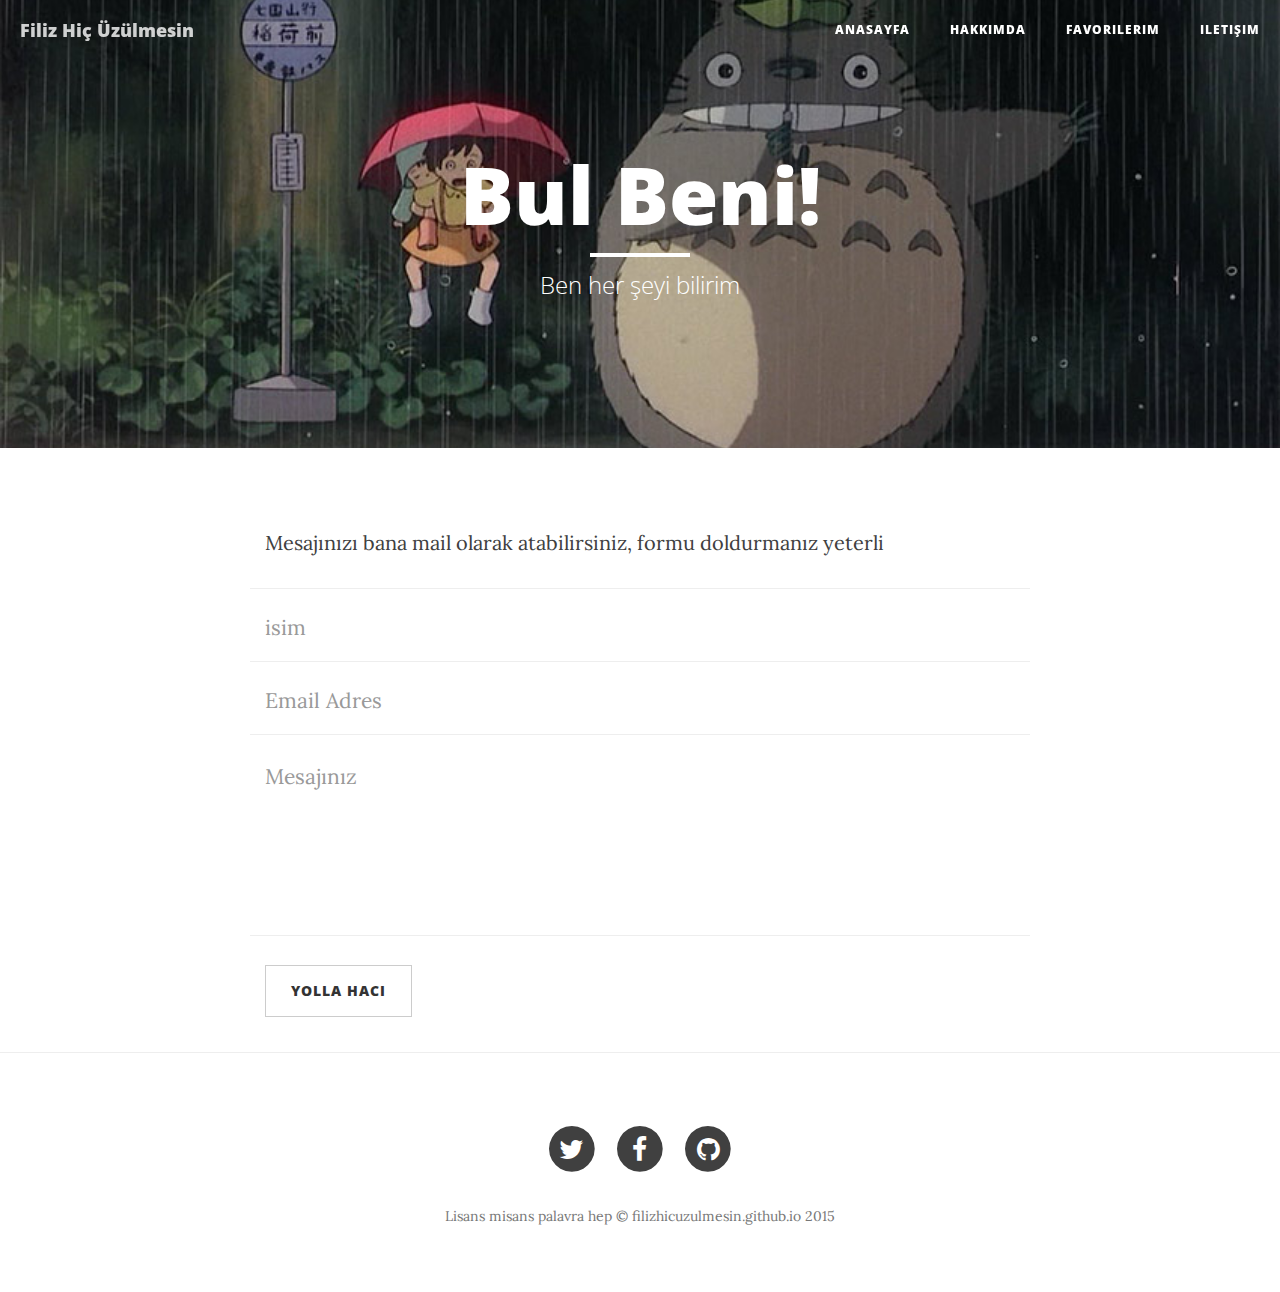
<file: contact.html>
<!DOCTYPE html>
<html lang="en">

    
<head>

    <meta charset="utf-8">
    <meta http-equiv="X-UA-Compatible" content="IE=edge">
    <meta name="viewport" content="width=device-width, initial-scale=1">
    <meta name="description" content="">
    <meta name="author" content="">

    <title>iletişim</title>

    <!-- Bootstrap Core CSS -->
    <link href="css/bootstrap.min.css" rel="stylesheet">

    <!-- Custom CSS -->
    <link href="css/clean-blog.min.css" rel="stylesheet">

    <!-- Custom Fonts -->
    <link href="http://maxcdn.bootstrapcdn.com/font-awesome/4.1.0/css/font-awesome.min.css" rel="stylesheet" type="text/css">
    <link href='http://fonts.googleapis.com/css?family=Lora:400,700,400italic,700italic' rel='stylesheet' type='text/css'>
    <link href='http://fonts.googleapis.com/css?family=Open+Sans:300italic,400italic,600italic,700italic,800italic,400,300,600,700,800' rel='stylesheet' type='text/css'>

    <!-- HTML5 Shim and Respond.js IE8 support of HTML5 elements and media queries -->
    <!-- WARNING: Respond.js doesn't work if you view the page via file:// -->
    <!--[if lt IE 9]>
        <script src="https://oss.maxcdn.com/libs/html5shiv/3.7.0/html5shiv.js"></script>
        <script src="https://oss.maxcdn.com/libs/respond.js/1.4.2/respond.min.js"></script>
    <![endif]-->

</head>

    
    
<body>

    <!-- Navigation -->
    <nav class="navbar navbar-default navbar-custom navbar-fixed-top">
        <div class="container-fluid">
            <!-- Brand and toggle get grouped for better mobile display -->
            <div class="navbar-header page-scroll">
                <button type="button" class="navbar-toggle" data-toggle="collapse" data-target="#bs-example-navbar-collapse-1">
                    <span class="sr-only">Toggle navigation</span>
                    <span class="icon-bar"></span>
                    <span class="icon-bar"></span>
                    <span class="icon-bar"></span>
                </button>
                <a class="navbar-brand" href="index.html">Filiz Hiç Üzülmesin</a>
            </div>

            <!-- Collect the nav links, forms, and other content for toggling -->
            <div class="collapse navbar-collapse" id="bs-example-navbar-collapse-1">
                <ul class="nav navbar-nav navbar-right">
                    <li>
                        <a href="index.html">Anasayfa</a>
                    </li>
                    <li>
                        <a href="hakkimda.html">Hakkımda</a>
                    </li>
                    <li>
                        <a href="favorilerim.html">Favorilerim</a>
                    </li>
                    <li>
                        <a href="contact.html">iletişim</a>
                    </li>
                </ul>
            </div>
            <!-- /.navbar-collapse -->
        </div>
        <!-- /.container -->
    </nav>

    
    
    <!-- Page Header -->
    <!-- Set your background image for this header on the line below. -->
    <header class="intro-header" style="background-image: url('img/contact-bg.jpg')">
        <div class="container">
            <div class="row">
                <div class="col-lg-8 col-lg-offset-2 col-md-10 col-md-offset-1">
                    <div class="page-heading">
                        <h1>Bul Beni!</h1>
                        <hr class="small">
                        <span class="subheading">Ben her şeyi bilirim</span>
                    </div>
                </div>
            </div>
        </div>
    </header>

    <!-- Main Content -->
    <div class="container">
        <div class="row">
            <div class="col-lg-8 col-lg-offset-2 col-md-10 col-md-offset-1">
                <p>Mesajınızı bana mail olarak atabilirsiniz, formu doldurmanız yeterli</p>
                <!-- Contact Form - Enter your email address on line 19 of the mail/contact_me.php file to make this form work. -->
                <!-- WARNING: Some web hosts do not allow emails to be sent through forms to common mail hosts like Gmail or Yahoo. It's recommended that you use a private domain email address! -->
                <!-- NOTE: To use the contact form, your site must be on a live web host with PHP! The form will not work locally! -->
                <form name="sentMessage" id="contactForm" novalidate>
                    <div class="row control-group">
                        <div class="form-group col-xs-12 floating-label-form-group controls">
                            <label>name</label>
                            <input type="text" class="form-control" placeholder="isim" id="name" required data-validation-required-message="Please enter your name.">
                            <p class="help-block text-danger"></p>
                        </div>
                    </div>
                    <div class="row control-group">
                        <div class="form-group col-xs-12 floating-label-form-group controls">
                            <label>Email Address</label>
                            <input type="email" class="form-control" placeholder="Email Adres" id="email" required data-validation-required-message="Please enter your email address.">
                            <p class="help-block text-danger"></p>
                        </div>
                    </div>
                    
                    <div class="row control-group">
                        <div class="form-group col-xs-12 floating-label-form-group controls">
                            <label>Message</label>
                            <textarea rows="5" class="form-control" placeholder="Mesajınız" id="message" required data-validation-required-message="Please enter a message."></textarea>
                            <p class="help-block text-danger"></p>
                        </div>
                    </div>
                    <br>
                    <div id="success"></div>
                    <div class="row">
                        <div class="form-group col-xs-12">
                            <button type="submit" class="btn btn-default">Yolla Hacı</button>
                        </div>
                    </div>
                </form>
            </div>
        </div>
    </div>

    <hr>

    <!-- Footer -->
    <footer>
        <div class="container">
            <div class="row">
                <div class="col-lg-8 col-lg-offset-2 col-md-10 col-md-offset-1">
                    <ul class="list-inline text-center">
                        <li>
                            <a href="#">
                                <span class="fa-stack fa-lg">
                                    <i class="fa fa-circle fa-stack-2x"></i>
                                    <i class="fa fa-twitter fa-stack-1x fa-inverse"></i>
                                </span>
                            </a>
                        </li>
                        <li>
                            <a href="#">
                                <span class="fa-stack fa-lg">
                                    <i class="fa fa-circle fa-stack-2x"></i>
                                    <i class="fa fa-facebook fa-stack-1x fa-inverse"></i>
                                </span>
                            </a>
                        </li>
                        <li>
                            <a href="#">
                                <span class="fa-stack fa-lg">
                                    <i class="fa fa-circle fa-stack-2x"></i>
                                    <i class="fa fa-github fa-stack-1x fa-inverse"></i>
                                </span>
                            </a>
                        </li>
                    </ul>
                    <p class="copyright text-muted">Lisans misans palavra hep &copy; filizhicuzulmesin.github.io 2015</p>
                </div>
            </div>
        </div>
    </footer>

    <!-- jQuery -->
    <script src="js/jquery.js"></script>

    <!-- Bootstrap Core JavaScript -->
    <script src="js/bootstrap.min.js"></script>

    <!-- Custom Theme JavaScript -->
    <script src="js/clean-blog.min.js"></script>

</body>

</html>
</file>
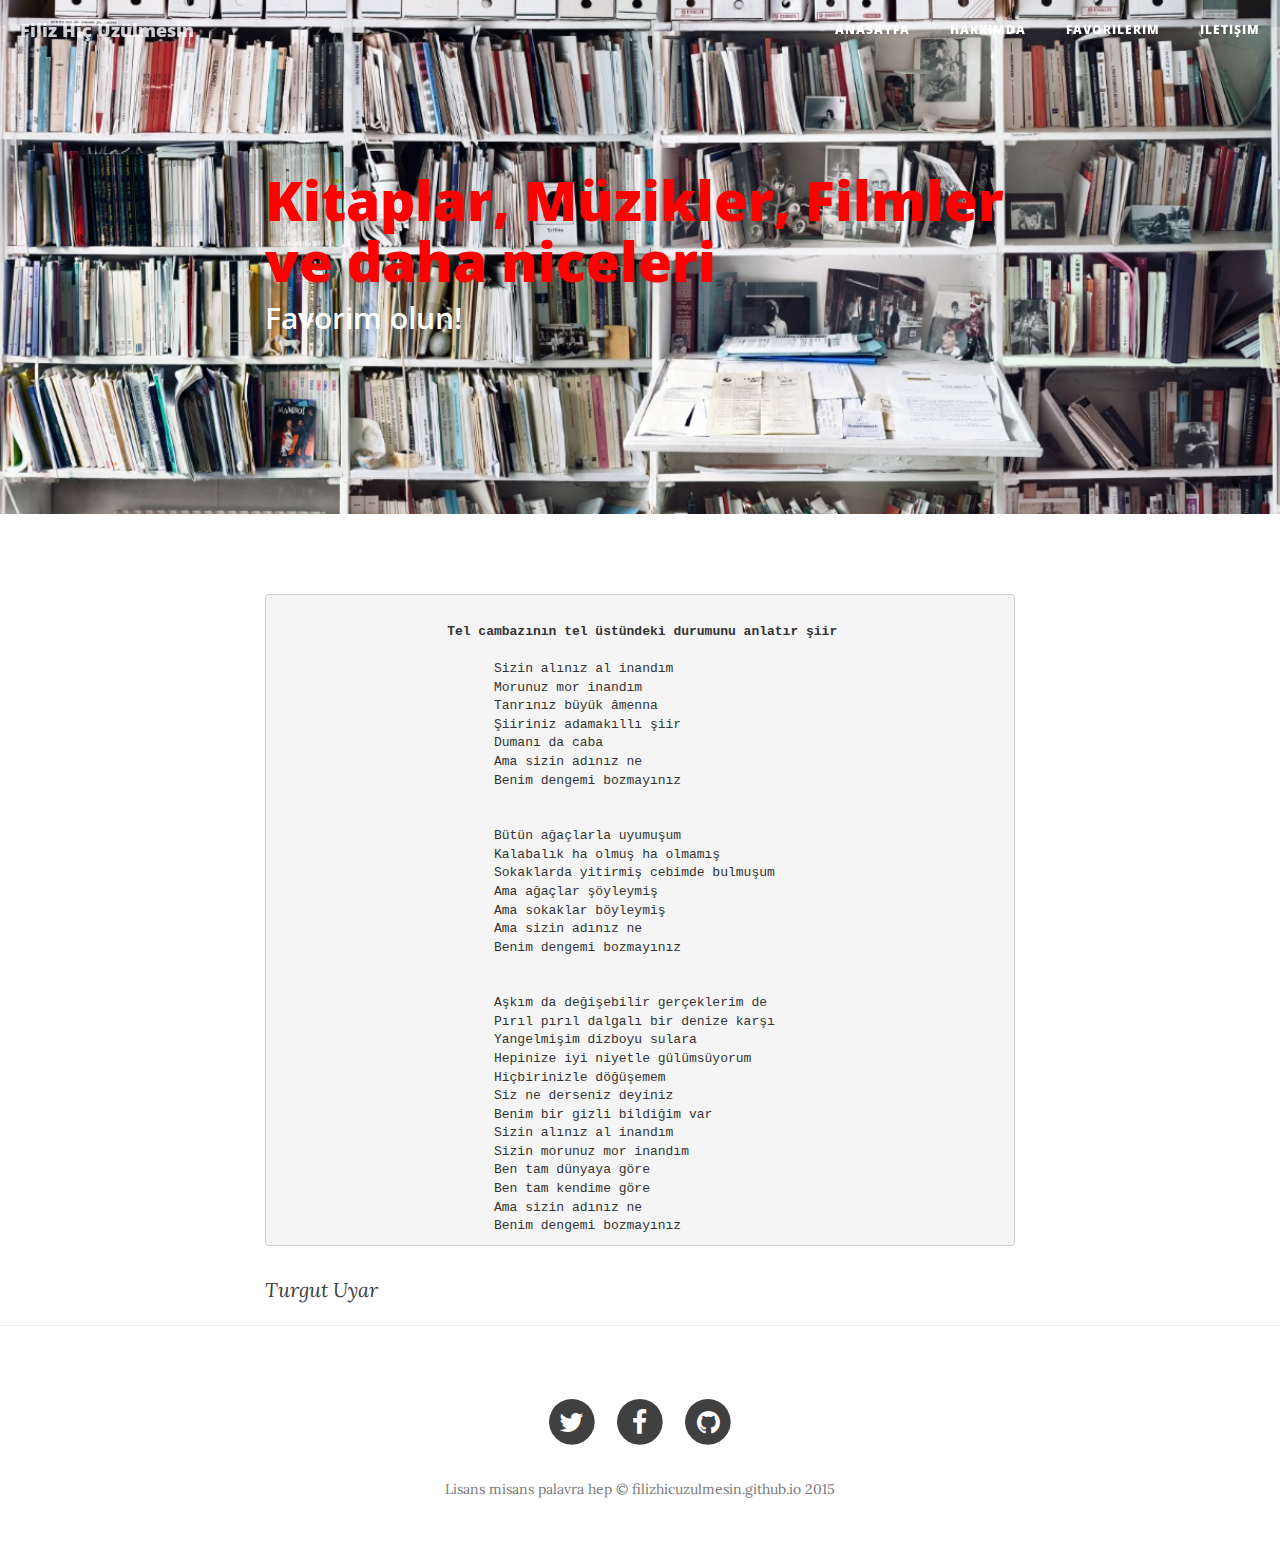
<file: favorilerim.html>
<!DOCTYPE html>
<html lang="en">

<head>

    <meta charset="utf-8">
    <meta http-equiv="X-UA-Compatible" content="IE=edge">
    <meta name="viewport" content="width=device-width, initial-scale=1">
    <meta name="description" content="personal Blog of Aydan Boran">
    <meta name="author" content="Aydan Boran">

    <title>Posts</title>

      <!-- Bootstrap Core CSS -->
    <link href="css/bootstrap.min.css" rel="stylesheet">

    <!-- Custom CSS -->
    <link href="css/clean-blog.min.css" rel="stylesheet">

    <!-- Custom Fonts -->
    <link href="http://maxcdn.bootstrapcdn.com/font-awesome/4.1.0/css/font-awesome.min.css" rel="stylesheet" type="text/css">
    <link href='http://fonts.googleapis.com/css?family=Lora:400,700,400italic,700italic' rel='stylesheet' type='text/css'>
    <link href='http://fonts.googleapis.com/css?family=Open+Sans:300italic,400italic,600italic,700italic,800italic,400,300,600,700,800' rel='stylesheet' type='text/css'>

    <!-- HTML5 Shim and Respond.js IE8 support of HTML5 elements and media queries -->
    <!-- WARNING: Respond.js doesn't work if you view the page via file:// -->
    <!--[if lt IE 9]>
        <script src="https://oss.maxcdn.com/libs/html5shiv/3.7.0/html5shiv.js"></script>
        <script src="https://oss.maxcdn.com/libs/respond.js/1.4.2/respond.min.js"></script>
    <![endif]-->

</head>

<body>

    <!-- Navigation -->
    <nav class="navbar navbar-default navbar-custom navbar-fixed-top">
        <div class="container-fluid">
            <!-- Brand and toggle get grouped for better mobile display -->
            <div class="navbar-header page-scroll">
                <button type="button" class="navbar-toggle" data-toggle="collapse" data-target="#bs-example-navbar-collapse-1">
                    <span class="sr-only">Toggle navigation</span>
                    <span class="icon-bar"></span>
                    <span class="icon-bar"></span>
                    <span class="icon-bar"></span>
                </button>
                <a class="navbar-brand" href="index.html">Filiz Hiç Üzülmesin</a>
            </div>

            <!-- Collect the nav links, forms, and other content for toggling -->
            <div class="collapse navbar-collapse" id="bs-example-navbar-collapse-1">
                <ul class="nav navbar-nav navbar-right">
                    <li>
                        <a href="index.html">Anasayfa</a>
                    </li>
                    <li>
                        <a href="hakkimda.html">Hakkımda</a>
                    </li>
                    <li>
                        <a href="favorilerim.html">Favorilerim</a>
                    </li>
                    <li>
                        <a href="contact.html">iletişim</a>
                    </li>
                </ul>
            </div>
            <!-- /.navbar-collapse -->
        </div>
        <!-- /.container -->
    </nav>

    <!-- Page Header -->
    <!-- Set your background image for this header on the line below. -->
    <header class="intro-header" style="background-image: url('img/post-bg.jpg')">
        <div class="container">
            <div class="row">
                <div class="col-lg-8 col-lg-offset-2 col-md-10 col-md-offset-1">
                    <div class="post-heading">
                        <h1><span style="color:red">Kitaplar, Müzikler, Filmler ve daha niceleri</span></h1>
                        <h2 class="subheading">Favorim olun!</h2>
                      <!--  <span class="meta">Posted by <a href="#">Start Bootstrap</a> on August 24, 2014</span> -->
                    </div>
                </div>
            </div>
        </div>
    </header>

    <!-- Post Content -->
    <article>
        <div class="container">
            <div class="row">
                <div class="col-lg-8 col-lg-offset-2 col-md-10 col-md-offset-1">
                  <p><pre>  
                   <strong>   Tel cambazının tel üstündeki durumunu anlatır şiir </strong>
                        
                            Sizin alınız al inandım
                            Morunuz mor inandım
                            Tanrınız büyük âmenna
                            Şiiriniz adamakıllı şiir
                            Dumanı da caba
                            Ama sizin adınız ne
                            Benim dengemi bozmayınız 

                    
                            Bütün ağaçlarla uyumuşum
                            Kalabalık ha olmuş ha olmamış
                            Sokaklarda yitirmiş cebimde bulmuşum
                            Ama ağaçlar şöyleymiş
                            Ama sokaklar böyleymiş
                            Ama sizin adınız ne
                            Benim dengemi bozmayınız

                      
                            Aşkım da değişebilir gerçeklerim de
                            Pırıl pırıl dalgalı bir denize karşı
                            Yangelmişim dizboyu sulara
                            Hepinize iyi niyetle gülümsüyorum
                            Hiçbirinizle döğüşemem
                            Siz ne derseniz deyiniz
                            Benim bir gizli bildiğim var
                            Sizin alınız al inandım
                            Sizin morunuz mor inandım
                            Ben tam dünyaya göre
                            Ben tam kendime göre
                            Ama sizin adınız ne
                            Benim dengemi bozmayınız </pre> </p>

                                       <em>Turgut Uyar</em> 
                 <!--   <h2 class="section-heading">The Final Frontier</h2>

                    <p>There can be no thought of finishing for ‘aiming for the stars.’ Both figuratively and literally, it is a task to occupy the generations. And no matter how much progress one makes, there is always the thrill of just beginning.</p>

                    <p>There can be no thought of finishing for ‘aiming for the stars.’ Both figuratively and literally, it is a task to occupy the generations. And no matter how much progress one makes, there is always the thrill of just beginning.</p>

                    <blockquote>The dreams of yesterday are the hopes of today and the reality of tomorrow. Science has not yet mastered prophecy. We predict too much for the next year and yet far too little for the next ten.</blockquote>

                    <p>Spaceflights cannot be stopped. This is not the work of any one man or even a group of men. It is a historical process which mankind is carrying out in accordance with the natural laws of human development.</p>

                    <h2 class="section-heading">Reaching for the Stars</h2>

                    <p>As we got further and further away, it [the Earth] diminished in size. Finally it shrank to the size of a marble, the most beautiful you can imagine. That beautiful, warm, living object looked so fragile, so delicate, that if you touched it with a finger it would crumble and fall apart. Seeing this has to change a man.</p>

                    <a href="#">
                        <img class="img-responsive" src="img/post-sample-image.jpg" alt="">
                    </a>
                    <span class="caption text-muted">To go places and do things that have never been done before – that’s what living is all about.</span>

                    <p>Space, the final frontier. These are the voyages of the Starship Enterprise. Its five-year mission: to explore strange new worlds, to seek out new life and new civilizations, to boldly go where no man has gone before.</p>

                    <p>As I stand out here in the wonders of the unknown at Hadley, I sort of realize there’s a fundamental truth to our nature, Man must explore, and this is exploration at its greatest.</p>

                    <p>Placeholder text by <a href="http://spaceipsum.com/">Space Ipsum</a>. Photographs by <a href="https://www.flickr.com/photos/nasacommons/">NASA on The Commons</a>.</p> -->
                </div>
            </div>
        </div>
    </article>

    <hr>

    <!-- Footer -->
    <footer>
        <div class="container">
            <div class="row">
                <div class="col-lg-8 col-lg-offset-2 col-md-10 col-md-offset-1">
                    <ul class="list-inline text-center">
                        <li>
                            <a href="#">
                                <span class="fa-stack fa-lg">
                                    <i class="fa fa-circle fa-stack-2x"></i>
                                    <i class="fa fa-twitter fa-stack-1x fa-inverse"></i>
                                </span>
                            </a>
                        </li>
                        <li>
                            <a href="#">
                                <span class="fa-stack fa-lg">
                                    <i class="fa fa-circle fa-stack-2x"></i>
                                    <i class="fa fa-facebook fa-stack-1x fa-inverse"></i>
                                </span>
                            </a>
                        </li>
                        <li>
                            <a href="#">
                                <span class="fa-stack fa-lg">
                                    <i class="fa fa-circle fa-stack-2x"></i>
                                    <i class="fa fa-github fa-stack-1x fa-inverse"></i>
                                </span>
                            </a>
                        </li>
                    </ul>
                     <p class="copyright text-muted">Lisans misans palavra hep &copy; filizhicuzulmesin.github.io 2015</p>
                </div>
            </div>
        </div>
    </footer>

    <!-- jQuery -->
    <script src="js/jquery.js"></script>

    <!-- Bootstrap Core JavaScript -->
    <script src="js/bootstrap.min.js"></script>

    <!-- Custom Theme JavaScript -->
    <script src="js/clean-blog.min.js"></script>

</body>

</html>
</file>
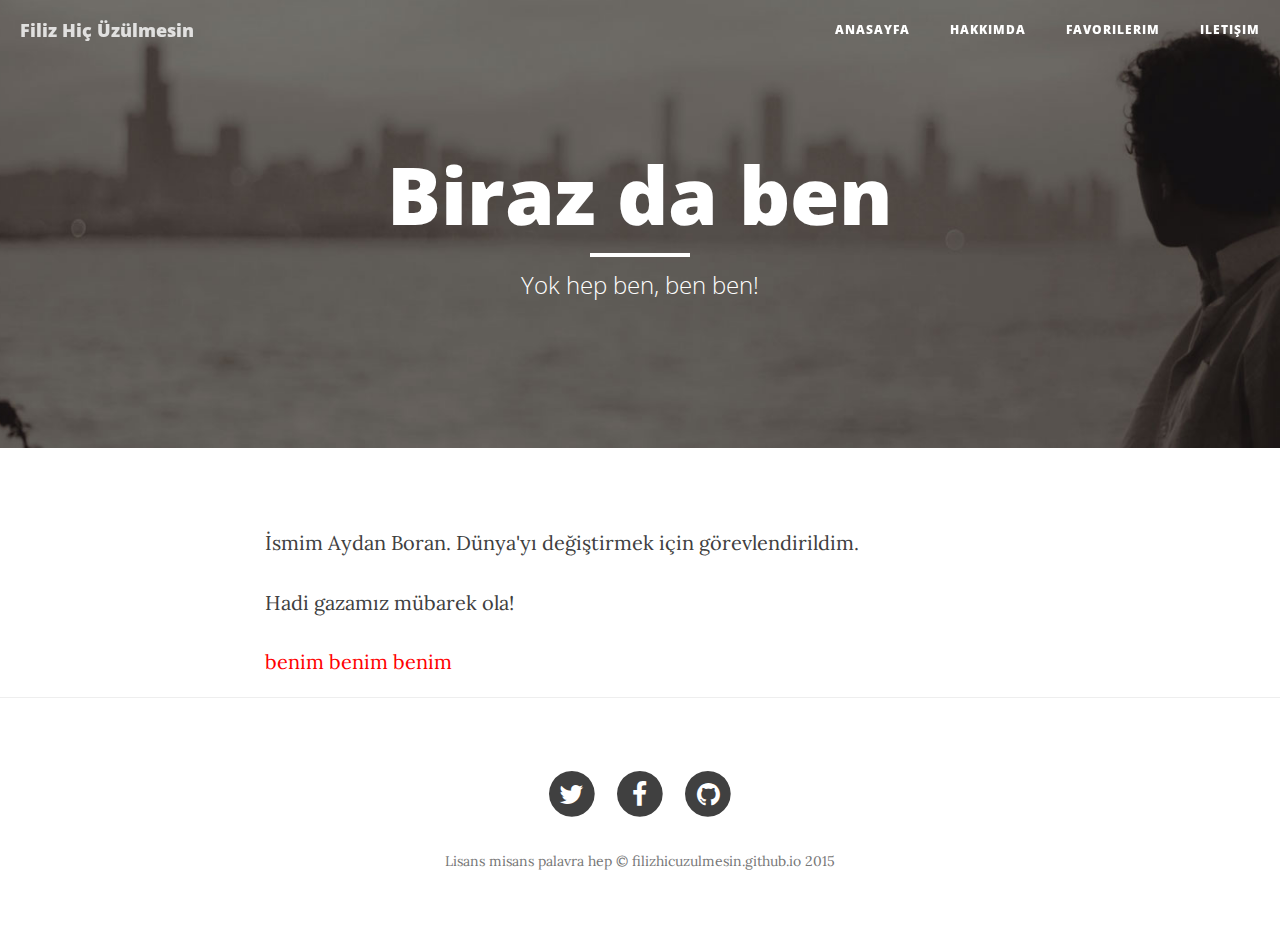
<file: hakkimda.html>
<!DOCTYPE html>
<html lang="en">

<head>

   <meta charset="utf-8">
    <meta http-equiv="X-UA-Compatible" content="IE=edge">
    <meta name="viewport" content="width=device-width, initial-scale=1">
    <meta name="description" content="personal Blog of Aydan Boran">
    <meta name="author" content="Aydan Boran">

    <title>Hakkımda</title>

    <!-- Bootstrap Core CSS -->
    <link href="css/bootstrap.min.css" rel="stylesheet">

    <!-- Custom CSS -->
    <link href="css/clean-blog.min.css" rel="stylesheet">

    <!-- Custom Fonts -->
    <link href="http://maxcdn.bootstrapcdn.com/font-awesome/4.1.0/css/font-awesome.min.css" rel="stylesheet" type="text/css">
    <link href='http://fonts.googleapis.com/css?family=Lora:400,700,400italic,700italic' rel='stylesheet' type='text/css'>
    <link href='http://fonts.googleapis.com/css?family=Open+Sans:300italic,400italic,600italic,700italic,800italic,400,300,600,700,800' rel='stylesheet' type='text/css'>

    <!-- HTML5 Shim and Respond.js IE8 support of HTML5 elements and media queries -->
    <!-- WARNING: Respond.js doesn't work if you view the page via file:// -->
    <!--[if lt IE 9]>
        <script src="https://oss.maxcdn.com/libs/html5shiv/3.7.0/html5shiv.js"></script>
        <script src="https://oss.maxcdn.com/libs/respond.js/1.4.2/respond.min.js"></script>
    <![endif]-->

</head>

<body>

    <!-- Navigation -->
    <nav class="navbar navbar-default navbar-custom navbar-fixed-top">
        <div class="container-fluid">
            <!-- Brand and toggle get grouped for better mobile display -->
            <div class="navbar-header page-scroll">
                <button type="button" class="navbar-toggle" data-toggle="collapse" data-target="#bs-example-navbar-collapse-1">
                    <span class="sr-only">Toggle navigation</span>
                    <span class="icon-bar"></span>
                    <span class="icon-bar"></span>
                    <span class="icon-bar"></span>
                </button>
                <a class="navbar-brand" href="index.html">Filiz Hiç Üzülmesin</a>
            </div>

            <!-- Collect the nav links, forms, and other content for toggling -->
            <div class="collapse navbar-collapse" id="bs-example-navbar-collapse-1">
                <ul class="nav navbar-nav navbar-right">
                    <li>
                        <a href="index.html">Anasayfa</a>
                    </li>
                    <li>
                        <a href="hakkimda.html">Hakkımda</a>
                    </li>
                    <li>
                        <a href="favorilerim.html">Favorilerim</a>
                    </li>
                    <li>
                        <a href="contact.html">iletişim</a>
                    </li>
                </ul>
            </div>
            <!-- /.navbar-collapse -->
        </div>
        <!-- /.container -->
    </nav>

    
    <!-- Page Header -->
    <!-- Set your background image for this header on the line below. -->
    <header class="intro-header" style="background-image: url('img/about-bg.jpg')">
        <div class="container">
            <div class="row">
                <div class="col-lg-8 col-lg-offset-2 col-md-10 col-md-offset-1">
                    <div class="page-heading">
                        <h1>Biraz da ben</h1>
                        <hr class="small">
                        <span class="subheading">Yok hep ben, ben ben!</span>
                    </div>
                </div>
            </div>
        </div>
    </header>

    
    
    <!-- Main Content -->
    <div class="container">
        <div class="row">
            <div class="col-lg-8 col-lg-offset-2 col-md-10 col-md-offset-1">
                <p>İsmim Aydan Boran. Dünya'yı değiştirmek için görevlendirildim.</p>
                <p>Hadi gazamız mübarek ola!</p>
                 <a href="https://www.youtube.com/watch?v=RKMNPQ35OUc"> <span style= "color:red"> benim benim benim </span> </a>
            </div>
        </div>
    </div>

    <hr>

    <!-- Footer -->
    <footer>
        <div class="container">
            <div class="row">
                <div class="col-lg-8 col-lg-offset-2 col-md-10 col-md-offset-1">
                    <ul class="list-inline text-center">
                        <li>
                            <a href="#">
                                <span class="fa-stack fa-lg">
                                    <i class="fa fa-circle fa-stack-2x"></i>
                                    <i class="fa fa-twitter fa-stack-1x fa-inverse"></i>
                                </span>
                            </a>
                        </li>
                        <li>
                            <a href="#">
                                <span class="fa-stack fa-lg">
                                    <i class="fa fa-circle fa-stack-2x"></i>
                                    <i class="fa fa-facebook fa-stack-1x fa-inverse"></i>
                                </span>
                            </a>
                        </li>
                        <li>
                            <a href="#">
                                <span class="fa-stack fa-lg">
                                    <i class="fa fa-circle fa-stack-2x"></i>
                                    <i class="fa fa-github fa-stack-1x fa-inverse"></i>
                                </span>
                            </a>
                        </li>
                    </ul>
                     <p class="copyright text-muted">Lisans misans palavra hep &copy; filizhicuzulmesin.github.io 2015</p>
                </div>
            </div>
        </div>
    </footer>

    <!-- jQuery -->
    <script src="js/jquery.js"></script>

    <!-- Bootstrap Core JavaScript -->
    <script src="js/bootstrap.min.js"></script>

    <!-- Custom Theme JavaScript -->
    <script src="js/clean-blog.min.js"></script>

</body>

</html>
</file>
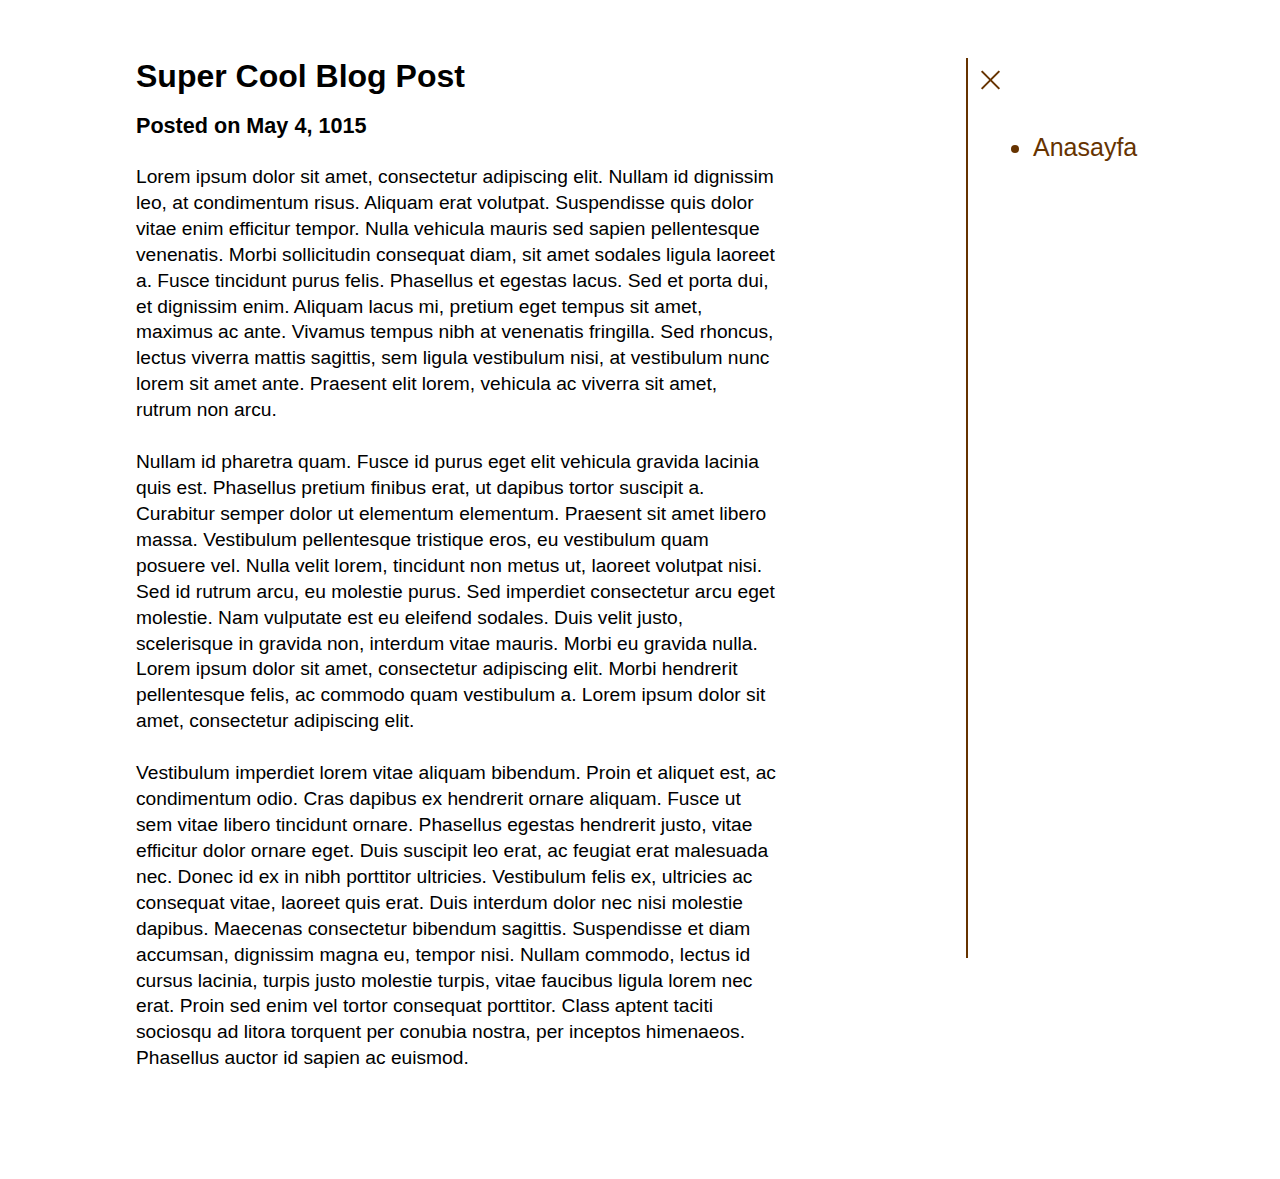
<file: postlar/hosbulduk.html>
<!DOCTYPE html>
	<html>
            <head>
                    <link rel="stylesheet" type="text/css" href="main.css">
                    <title> hosbulduk </title>
                    <script src="https://ajax.googleapis.com/ajax/libs/jquery/2.1.4/jquery.min.js"></script>
                
                    <script src="toggleSidebar.js">
                    </script>
                    
            </head>
           
        <body>
        <div id="main-body">

  <div id="post">
    <h1>Super Cool Blog Post</h1>
    <h2>Posted on May 4, 1015</h2>
    <p>
      Lorem ipsum dolor sit amet, consectetur adipiscing elit. Nullam id dignissim leo, at condimentum risus. Aliquam erat volutpat. Suspendisse quis dolor vitae enim efficitur tempor. Nulla vehicula mauris sed sapien pellentesque venenatis. Morbi sollicitudin consequat diam, sit amet sodales ligula laoreet a. Fusce tincidunt purus felis. Phasellus et egestas lacus. Sed et porta dui, et dignissim enim. Aliquam lacus mi, pretium eget tempus sit amet, maximus ac ante. Vivamus tempus nibh at venenatis fringilla. Sed rhoncus, lectus viverra mattis sagittis, sem ligula vestibulum nisi, at vestibulum nunc lorem sit amet ante. Praesent elit lorem, vehicula ac viverra sit amet, rutrum non arcu.
      
      <br  /><br  />

      Nullam id pharetra quam. Fusce id purus eget elit vehicula gravida lacinia quis est. Phasellus pretium finibus erat, ut dapibus tortor suscipit a. Curabitur semper dolor ut elementum elementum. Praesent sit amet libero massa. Vestibulum pellentesque tristique eros, eu vestibulum quam posuere vel. Nulla velit lorem, tincidunt non metus ut, laoreet volutpat nisi. Sed id rutrum arcu, eu molestie purus. Sed imperdiet consectetur arcu eget molestie. Nam vulputate est eu eleifend sodales. Duis velit justo, scelerisque in gravida non, interdum vitae mauris. Morbi eu gravida nulla. Lorem ipsum dolor sit amet, consectetur adipiscing elit. Morbi hendrerit pellentesque felis, ac commodo quam vestibulum a. Lorem ipsum dolor sit amet, consectetur adipiscing elit.
      
      <br  /><br  />

      Vestibulum imperdiet lorem vitae aliquam bibendum. Proin et aliquet est, ac condimentum odio. Cras dapibus ex hendrerit ornare aliquam. Fusce ut sem vitae libero tincidunt ornare. Phasellus egestas hendrerit justo, vitae efficitur dolor ornare eget. Duis suscipit leo erat, ac feugiat erat malesuada nec. Donec id ex in nibh porttitor ultricies. Vestibulum felis ex, ultricies ac consequat vitae, laoreet quis erat. Duis interdum dolor nec nisi molestie dapibus. Maecenas consectetur bibendum sagittis. Suspendisse et diam accumsan, dignissim magna eu, tempor nisi. Nullam commodo, lectus id cursus lacinia, turpis justo molestie turpis, vitae faucibus ligula lorem nec erat. Proin sed enim vel tortor consequat porttitor. Class aptent taciti sociosqu ad litora torquent per conubia nostra, per inceptos himenaeos. Phasellus auctor id sapien ac euismod.
    </p>
  </div>

  <div id="sidebar">
    
    <div id="sidebar-action" onclick="toggleSidebar();">
      <div id="sidebar-title">
        <p style="margin:0">Annee!</p>
      </div>

      <div id="sidebar-close">
        <div class="sidebar-x" id="sidebar-x-one"></div>
        <div class="sidebar-x" id="sidebar-x-two"></div>
      </div>
    </div>
    
    <ul>
      <li><a href="../index.html">Anasayfa</a></li>
<!--  <li><a href="#">About Me</a></li>
      <li><a href="#">Recent Posts</a></li>
      <li><a href="#">Contact</a></li>          -->
        
    </ul>
  </div>

</div>
        
        </body>
            
        
    </html>
</file>
<file: postlar/main.css>
body {
  background-color: #FFFFFF;
  width: 100%;
  font-family: 'Open Sans', sans-serif;
}

#main-body {
  position: relative;
  overflow: hidden;
  width: 100%;
}

/* POST STYLES */

#post {
  position: relative;
  width: 50%;
  margin: 50px 0 100px 10%;
  
  transition: all .35s ease-in-out;
}

#post.center {
  margin: 50px 25% 100px 25%;
}

#post h1 {
  font-size: 2em;
  margin-bottom: 10px;
}

#post h2 {
  font-size: 1.35em;
  margin-bottom: 25px;
}

#post p {
  font-size: 1.2em;
  line-height: 1.35em;
}

/* SIDEBAR STYLES */

#sidebar {
  position: absolute;
  top: 50px;
  right: 0;
  width: 25%;
  height: 100vh;
  color: #663300;
  font-size: 25px;
  border-left: solid 2px #663300;
  
  transition: all .35s ease-in-out;
}

#sidebar.close {
  right: -26%;
}

#sidebar-action {
  position: absolute;
  top: 16px;
  left: 10px;
  
  cursor: pointer;
  transition: all .35s ease-in-out;
}

#sidebar.close #sidebar-action {
  left: -200px
}

#sidebar-title {
  position: absolute;
  top: -16px;
  white-space: nowrap;
  opacity: 0;
  border-top: solid 2px #663300;
  border-bottom: solid 2px #663300;
  padding: 6px 30px 7px 10px;
  transition: all .35s ease-in-out;
}

#sidebar.close #sidebar-title {
  opacity: 1;
}

.sidebar-x {
  position: absolute;
  top: 5px;
  left: 0px;
  width: 25px;
  height: 2px;
  background: #663300;
  
  transition: all .35s ease-in-out;
}

#sidebar.close .sidebar-x {
  left: -19px;
  width: 40px;
  transform: rotate(90deg);
  -webkit-transform: rotate(90deg);
  -moz-transform: rotate(90deg);
}

#sidebar-x-one {
  transform: rotate(45deg);
  -webkit-transform: rotate(45deg);
  -moz-transform: rotate(45deg);
}

#sidebar-x-two {
  transform: rotate(-45deg);
  -webkit-transform: rotate(-45deg);
  -moz-transform: rotate(-45deg);
}

#sidebar ul {
  margin: 75px 25px;
}

#sidebar ul li {
  margin: 15px 0;
}

#sidebar ul li a {
  color: #663300;
  text-decoration: none;
}
</file>
<file: css/clean-blog.min.css>
/*!
 * Clean Blog v1.0.0 (http://startbootstrap.com)
 * Copyright 2014 Start Bootstrap
 * Licensed under Apache 2.0 (https://github.com/IronSummitMedia/startbootstrap/blob/gh-pages/LICENSE)
 */

body{font-family:Lora,'Times New Roman',serif;font-size:20px;color:#404040}p{line-height:1.5;margin:30px 0}p a{text-decoration:underline}h1,h2,h3,h4,h5,h6{font-family:'Open Sans','Helvetica Neue',Helvetica,Arial,sans-serif;font-weight:800}a{color:#404040}a:hover,a:focus{color:#0085a1}a img:hover,a img:focus{cursor:zoom-in}blockquote{color:gray;font-style:italic}hr.small{max-width:100px;margin:15px auto;border-width:4px;border-color:#fff}.navbar-custom{position:absolute;top:0;left:0;width:100%;z-index:3;font-family:'Open Sans','Helvetica Neue',Helvetica,Arial,sans-serif}.navbar-custom .navbar-brand{font-weight:800}.navbar-custom .nav li a{text-transform:uppercase;font-size:12px;font-weight:800;letter-spacing:1px}@media only screen and (min-width:768px){.navbar-custom{background:0 0;border-bottom:1px solid transparent}.navbar-custom .navbar-brand{color:#fff;padding:20px}.navbar-custom .navbar-brand:hover,.navbar-custom .navbar-brand:focus{color:rgba(255,255,255,.8)}.navbar-custom .nav li a{color:#fff;padding:20px}.navbar-custom .nav li a:hover,.navbar-custom .nav li a:focus{color:rgba(255,255,255,.8)}}@media only screen and (min-width:1170px){.navbar-custom{-webkit-transition:background-color .3s;-moz-transition:background-color .3s;transition:background-color .3s;-webkit-transform:translate3d(0,0,0);-moz-transform:translate3d(0,0,0);-ms-transform:translate3d(0,0,0);-o-transform:translate3d(0,0,0);transform:translate3d(0,0,0);-webkit-backface-visibility:hidden;backface-visibility:hidden}.navbar-custom.is-fixed{position:fixed;top:-61px;background-color:rgba(255,255,255,.9);border-bottom:1px solid #f2f2f2;-webkit-transition:-webkit-transform .3s;-moz-transition:-moz-transform .3s;transition:transform .3s}.navbar-custom.is-fixed .navbar-brand{color:#404040}.navbar-custom.is-fixed .navbar-brand:hover,.navbar-custom.is-fixed .navbar-brand:focus{color:#0085a1}.navbar-custom.is-fixed .nav li a{color:#404040}.navbar-custom.is-fixed .nav li a:hover,.navbar-custom.is-fixed .nav li a:focus{color:#0085a1}.navbar-custom.is-visible{-webkit-transform:translate3d(0,100%,0);-moz-transform:translate3d(0,100%,0);-ms-transform:translate3d(0,100%,0);-o-transform:translate3d(0,100%,0);transform:translate3d(0,100%,0)}}.intro-header{background-color:gray;background:no-repeat center center;background-attachment:scroll;-webkit-background-size:cover;-moz-background-size:cover;background-size:cover;-o-background-size:cover;margin-bottom:50px}.intro-header .site-heading,.intro-header .post-heading,.intro-header .page-heading{padding:100px 0 50px;color:#fff}@media only screen and (min-width:768px){.intro-header .site-heading,.intro-header .post-heading,.intro-header .page-heading{padding:150px 0}}.intro-header .site-heading,.intro-header .page-heading{text-align:center}.intro-header .site-heading h1,.intro-header .page-heading h1{margin-top:0;font-size:50px}.intro-header .site-heading .subheading,.intro-header .page-heading .subheading{font-size:24px;line-height:1.1;display:block;font-family:'Open Sans','Helvetica Neue',Helvetica,Arial,sans-serif;font-weight:300;margin:10px 0 0}@media only screen and (min-width:768px){.intro-header .site-heading h1,.intro-header .page-heading h1{font-size:80px}}.intro-header .post-heading h1{font-size:35px}.intro-header .post-heading .subheading,.intro-header .post-heading .meta{line-height:1.1;display:block}.intro-header .post-heading .subheading{font-family:'Open Sans','Helvetica Neue',Helvetica,Arial,sans-serif;font-size:24px;margin:10px 0 30px;font-weight:600}.intro-header .post-heading .meta{font-family:Lora,'Times New Roman',serif;font-style:italic;font-weight:300;font-size:20px}.intro-header .post-heading .meta a{color:#fff}@media only screen and (min-width:768px){.intro-header .post-heading h1{font-size:55px}.intro-header .post-heading .subheading{font-size:30px}}.post-preview>a{color:#404040}.post-preview>a:hover,.post-preview>a:focus{text-decoration:none;color:#0085a1}.post-preview>a>.post-title{font-size:30px;margin-top:30px;margin-bottom:10px}.post-preview>a>.post-subtitle{margin:0;font-weight:300;margin-bottom:10px}.post-preview>.post-meta{color:gray;font-size:18px;font-style:italic;margin-top:0}.post-preview>.post-meta>a{text-decoration:none;color:#404040}.post-preview>.post-meta>a:hover,.post-preview>.post-meta>a:focus{color:#0085a1;text-decoration:underline}@media only screen and (min-width:768px){.post-preview>a>.post-title{font-size:36px}}.section-heading{font-size:36px;margin-top:60px;font-weight:700}.caption{text-align:center;font-size:14px;padding:10px;font-style:italic;margin:0;display:block;border-bottom-right-radius:5px;border-bottom-left-radius:5px}footer{padding:50px 0 65px}footer .list-inline{margin:0;padding:0}footer .copyright{font-size:14px;text-align:center;margin-bottom:0}.floating-label-form-group{font-size:14px;position:relative;margin-bottom:0;padding-bottom:.5em;border-bottom:1px solid #eee}.floating-label-form-group input,.floating-label-form-group textarea{z-index:1;position:relative;padding-right:0;padding-left:0;border:none;border-radius:0;font-size:1.5em;background:0 0;box-shadow:none!important;resize:none}.floating-label-form-group label{display:block;z-index:0;position:relative;top:2em;margin:0;font-size:.85em;line-height:1.764705882em;vertical-align:middle;vertical-align:baseline;opacity:0;-webkit-transition:top .3s ease,opacity .3s ease;-moz-transition:top .3s ease,opacity .3s ease;-ms-transition:top .3s ease,opacity .3s ease;transition:top .3s ease,opacity .3s ease}.floating-label-form-group::not(:first-child){padding-left:14px;border-left:1px solid #eee}.floating-label-form-group-with-value label{top:0;opacity:1}.floating-label-form-group-with-focus label{color:#0085a1}form .row:first-child .floating-label-form-group{border-top:1px solid #eee}.btn{font-family:'Open Sans','Helvetica Neue',Helvetica,Arial,sans-serif;text-transform:uppercase;font-size:14px;font-weight:800;letter-spacing:1px;border-radius:0;padding:15px 25px}.btn-lg{font-size:16px;padding:25px 35px}.btn-default:hover,.btn-default:focus{background-color:#0085a1;border:1px solid #0085a1;color:#fff}.pager{margin:20px 0 0}.pager li>a,.pager li>span{font-family:'Open Sans','Helvetica Neue',Helvetica,Arial,sans-serif;text-transform:uppercase;font-size:14px;font-weight:800;letter-spacing:1px;padding:15px 25px;background-color:#fff;border-radius:0}.pager li>a:hover,.pager li>a:focus{color:#fff;background-color:#0085a1;border:1px solid #0085a1}.pager .disabled>a,.pager .disabled>a:hover,.pager .disabled>a:focus,.pager .disabled>span{color:gray;background-color:#404040;cursor:not-allowed}::-moz-selection{color:#fff;text-shadow:none;background:#0085a1}::selection{color:#fff;text-shadow:none;background:#0085a1}img::selection{color:#fff;background:0 0}img::-moz-selection{color:#fff;background:0 0}body{webkit-tap-highlight-color:#0085a1}
</file>
